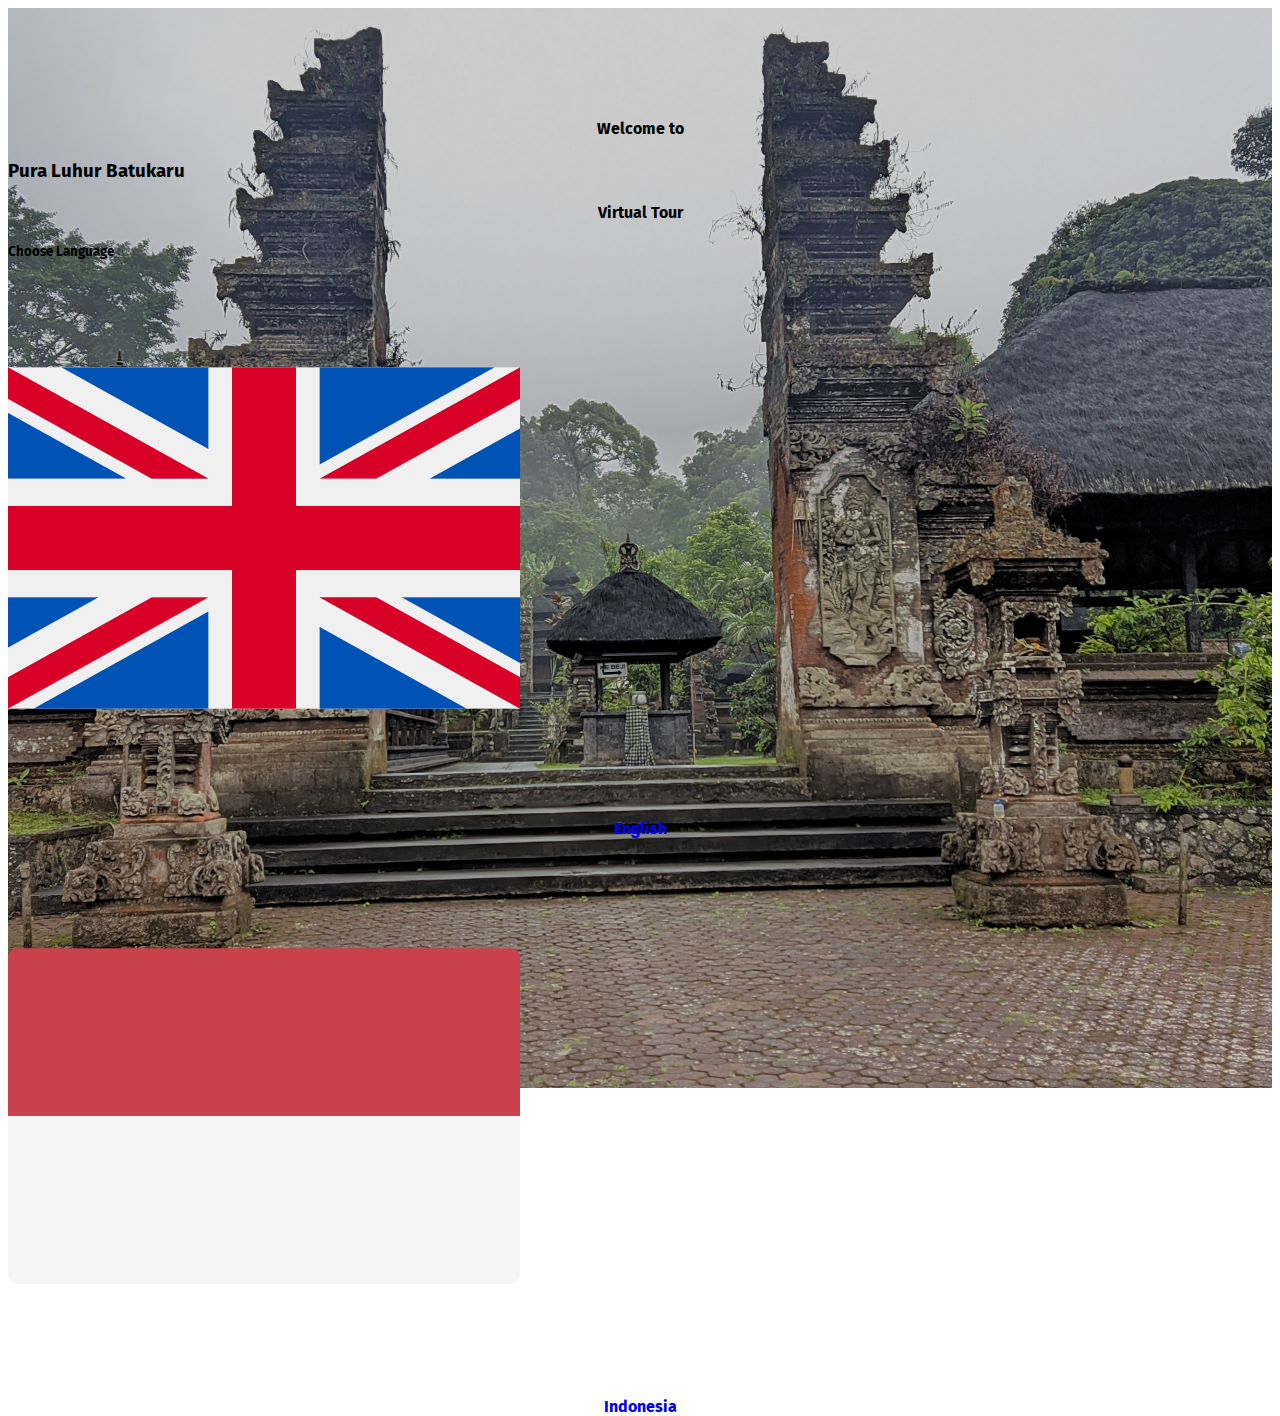
<file: index.html>
<!DOCTYPE html>
<html lang="en">
    <head>
        <meta charset="UTF-8">
        <meta name="viewport" content="width=device-width, initial-scale=1.0">
        <title>Pura Luhur Batukaru</title>
        <link rel="stylesheet" href="/style.css">
    
        <!-- Boostrap  -->
        <link href="https://cdn.jsdelivr.net/npm/bootstrap@5.3.2/dist/css/bootstrap.min.css" rel="stylesheet" integrity="sha384-T3c6CoIi6uLrA9TneNEoa7RxnatzjcDSCmG1MXxSR1GAsXEV/Dwwykc2MPK8M2HN" crossorigin="anonymous">
    
        <!-- Animate.css -->
        <link rel="stylesheet" href="https://cdnjs.cloudflare.com/ajax/libs/animate.css/4.1.1/animate.min.css" />

        <!-- AOS -->
        <link href="https://unpkg.com/aos@2.3.1/dist/aos.css" rel="stylesheet">

    </head>
<body>
    <section class="Halaman-Utama">
        <div class="container">
            <div class="Sambutan row text-center">
                <div class="col pt-1">
                    <h4 class="display-3 text-white fw-bold animate__animated animate__fadeInUp">Welcome to </h4>
                    <h3 class="display-2 text-white fw-bold animate__animated animate__fadeInUp animate__delay-1s">Pura Luhur Batukaru</h3>
                    <h4 class="display-4 text-white fw-bold animate__animated animate__fadeInUp animate__delay-1s">Virtual Tour</h4>
                    <h5 class="display-5 text-white fw-bold pt-5 animate__animated animate__fadeInUp animate__delay-2s">Choose Language</h5>
                </div>
            </div>
            <div class="Bahasa row justify-content-center pt-5">
                <div class="col col-lg-2">
                    <div class="animate__animated animate__fadeInLeft animate__delay-3s">
                        <a class="text-black" href="/EN/Home.html" style="text-decoration: none;">
                            <img src="/img/Ikon/english.png" class="card-img-top" alt="english" />
                            <h4>English</h4>
                        </a>
                    </div>
                </div>
                <div class="col col-lg-2">
                    <div class="animate__animated animate__fadeInRight animate__delay-3s">
                        <a class="text-black" href="/ID/Beranda.html" style="text-decoration: none;">
                            <img src="/img/Ikon/indonesia.png" class="card-img-top" alt="indonesia"  />
                            <h4>Indonesia</h4>
                        </a>
                    </div>
                </div>
            </div>
        </div>
    </section>
    

    <!-- JS Boostrap -->
    <script src="https://cdn.jsdelivr.net/npm/bootstrap@5.3.2/dist/js/bootstrap.bundle.min.js" integrity="sha384-C6RzsynM9kWDrMNeT87bh95OGNyZPhcTNXj1NW7RuBCsyN/o0jlpcV8Qyq46cDfL" crossorigin="anonymous"></script>

    <!-- AOS JS -->
    <script src="https://unpkg.com/aos@2.3.1/dist/aos.js"></script>
    <script>
    AOS.init();
    </script>

</body>
</html>
</file>
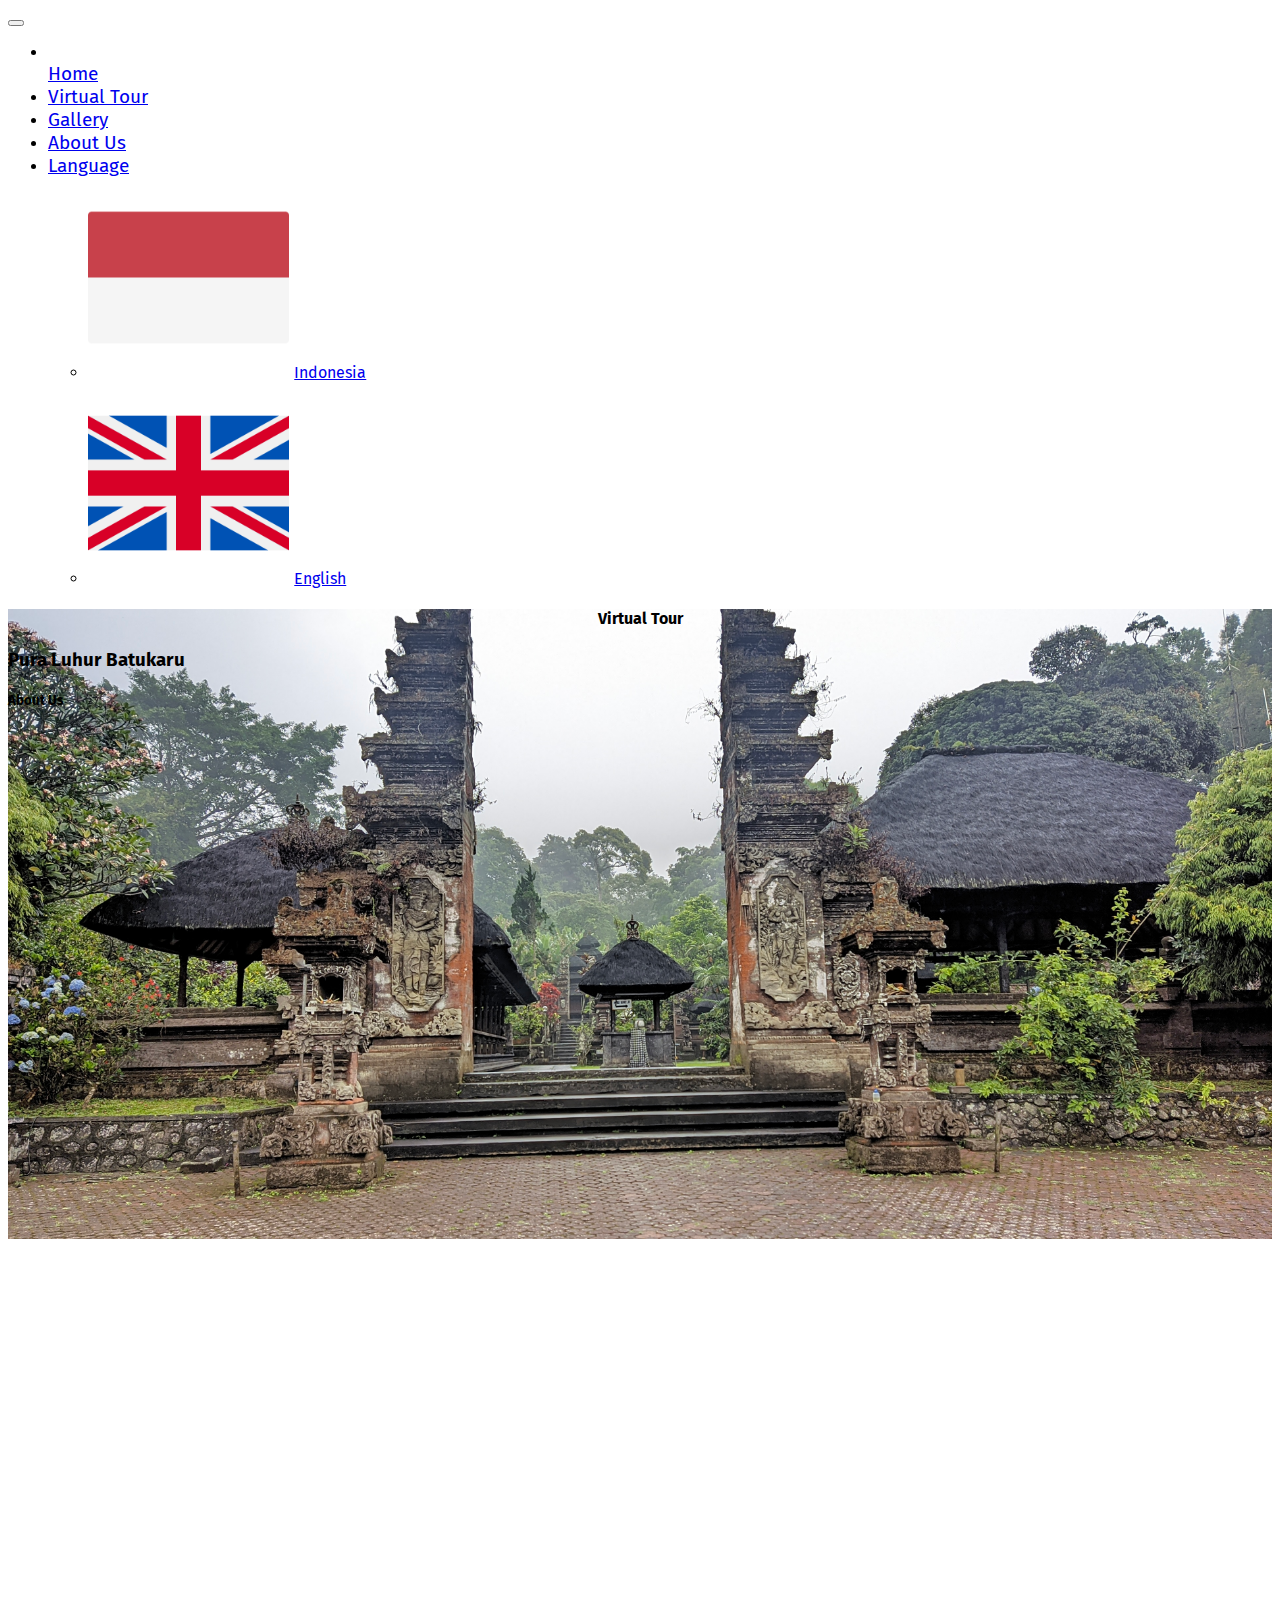
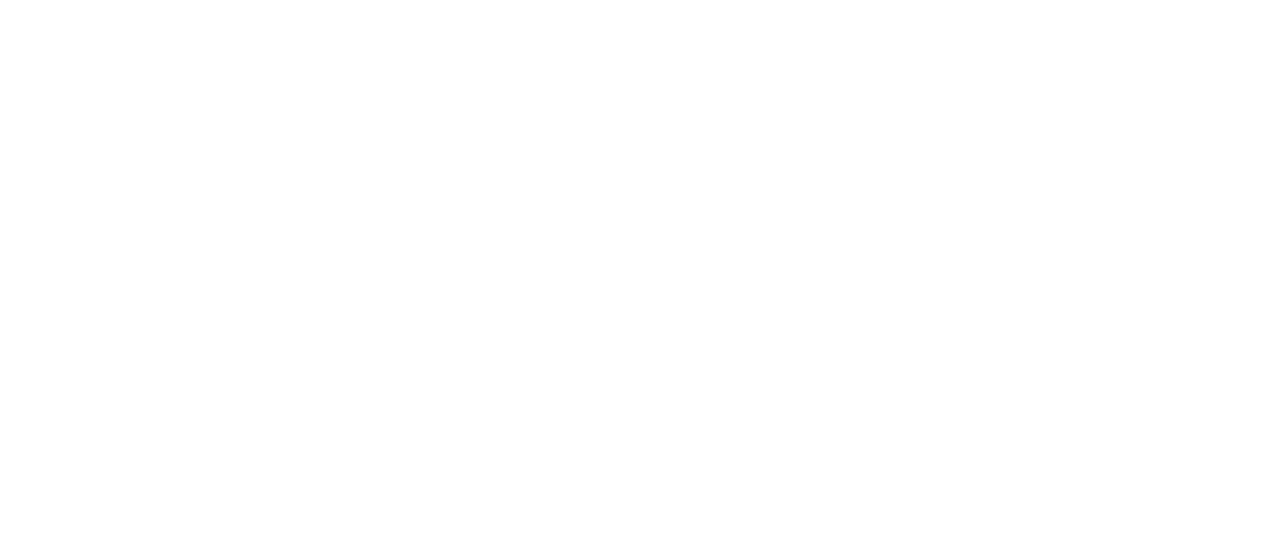
<file: EN/About-Us.html>
<!DOCTYPE html>
<html lang="en">
    <head>
        <meta charset="UTF-8">
        <meta name="viewport" content="width=device-width, initial-scale=1.0">
        <title>Pura Luhur Batukaru</title>
        <link rel="stylesheet" href="/style.css">
    
        <!-- Boostrap  -->
        <link href="https://cdn.jsdelivr.net/npm/bootstrap@5.3.2/dist/css/bootstrap.min.css" rel="stylesheet" integrity="sha384-T3c6CoIi6uLrA9TneNEoa7RxnatzjcDSCmG1MXxSR1GAsXEV/Dwwykc2MPK8M2HN" crossorigin="anonymous">
    
        <!-- Animate.css -->
        <link rel="stylesheet" href="https://cdnjs.cloudflare.com/ajax/libs/animate.css/4.1.1/animate.min.css" />

        <!-- AOS -->
        <link href="https://unpkg.com/aos@2.3.1/dist/aos.css" rel="stylesheet">
    </head>
<body>
  <!-- Navbar -->
  <nav class="navbar fixed-top navbar-expand-lg bg-body-tertiary">
    <div class="container-fluid">
      <button class="navbar-toggler" type="button" data-bs-toggle="collapse" data-bs-target="#navbarNav" aria-controls="navbarNav" aria-expanded="false" aria-label="Toggle navigation">
        <span class="navbar-toggler-icon"></span>
      </button>
      <div class="collapse navbar-collapse" id="navbarNav">
        <ul class="navbar-nav ms-auto me-auto">
          <li class="nav-item">
          </li>
          <a class="nav-link mx-3" aria-current="page" href="/EN/Home.html">Home</a>
          <li class="nav-item">
            <a class="nav-link mx-3" href="/EN//Virtual-Tour.html">Virtual Tour</a>
          </li>
          <li class="nav-item">
            <a class="nav-link mx-3" href="/EN/Gallery.html">Gallery</a>
          </li>
          <li class="nav-item">
            <a class="nav-link mx-3" href="/EN/About-Us.html">About Us</a>
          </li>
          <li class="nav-item dropdown">
            <a class="nav-link dropdown-toggle" href="#" role="button" data-bs-toggle="dropdown" aria-expanded="false">
              Language
            </a>
            <ul class="dropdown-menu">
              <li><a class="dropdown-item" href="/ID/Tentang-Kami.html"><img src="/img/Ikon/indonesia.png" style="max-width: 17%; height: auto; margin-right: 5px;">Indonesia</a></li>
              <li><a class="dropdown-item" href="/EN/About-Us.html"><img src="/img/Ikon/english.png" style="max-width: 17%; height: auto; margin-right: 5px;">English</a></li>
            </ul>
          </li>
        </ul>
      </div>
    </div>
  </nav>
<!-- Akhir Navbar -->

  <!-- Bio Pura -->
  <section>
    <div class="hero d-flex align-items-center">
      <div class="container-fluid">
        <div class="row">
          <div class="col text-center">
            <h4 class="display-5 text-white fw-bold animate__animated animate__fadeInUp">Virtual Tour</h4>
            <h3 class="display-3 text-white fw-bold animate__animated animate__fadeInUp animate__delay-1s">Pura Luhur Batukaru </h3>
            <h5 class="display-6 text-white fw-bold animate__animated animate__fadeInUp animate__delay-2s">About Us</h5>
          </div>
        </div>
      </div>
    </div>
  </section>
  <!-- Akhir Bio Pura -->

<!-- Kontak -->
<section>
  <div class="kontak d-flex align-items-center mt-5">
    <div class="container text-center">
      <div class="row">
        <div class="col" data-aos="fade-up">
          <img src="/img/Profil/Adi Pradnyana.jpg">
          <h5 class="mt-3">IDA BAGUS ADI PRADNYANA</h5>
          <h6>MAHASISWA</h6>
        </div>
        <div class="row mt-5 mb-5">
          <div class="col" data-aos="fade-right">
            <img src="/img/Person.jpg">
            <h5 class="mt-3">NI LUH RATNIASIH, S.Kom., M.T</h5>
            <h6>DOSEN PEMBIMBING 1</h6>
          </div>
          <div class="col" data-aos="fade-left">
            <img src="/img/Person.jpg">
            <h5 class="mt-3">NI WAYAN SETIASIH, S.Sn., M.Sn</h5>
            <h6>DOSEN PEMBIMBING 2</h6>
          </div>
        </div>
      </div>
    </div>
  </div>
</section>
<!-- Akhir Kontak -->
    

    <!-- JS Boostrap -->
    <script src="https://cdn.jsdelivr.net/npm/bootstrap@5.3.2/dist/js/bootstrap.bundle.min.js" integrity="sha384-C6RzsynM9kWDrMNeT87bh95OGNyZPhcTNXj1NW7RuBCsyN/o0jlpcV8Qyq46cDfL" crossorigin="anonymous"></script>

    <!-- AOS JS -->
    <script src="https://unpkg.com/aos@2.3.1/dist/aos.js"></script>
    <script>
    AOS.init();
    </script>
</body>
</html>
</file>
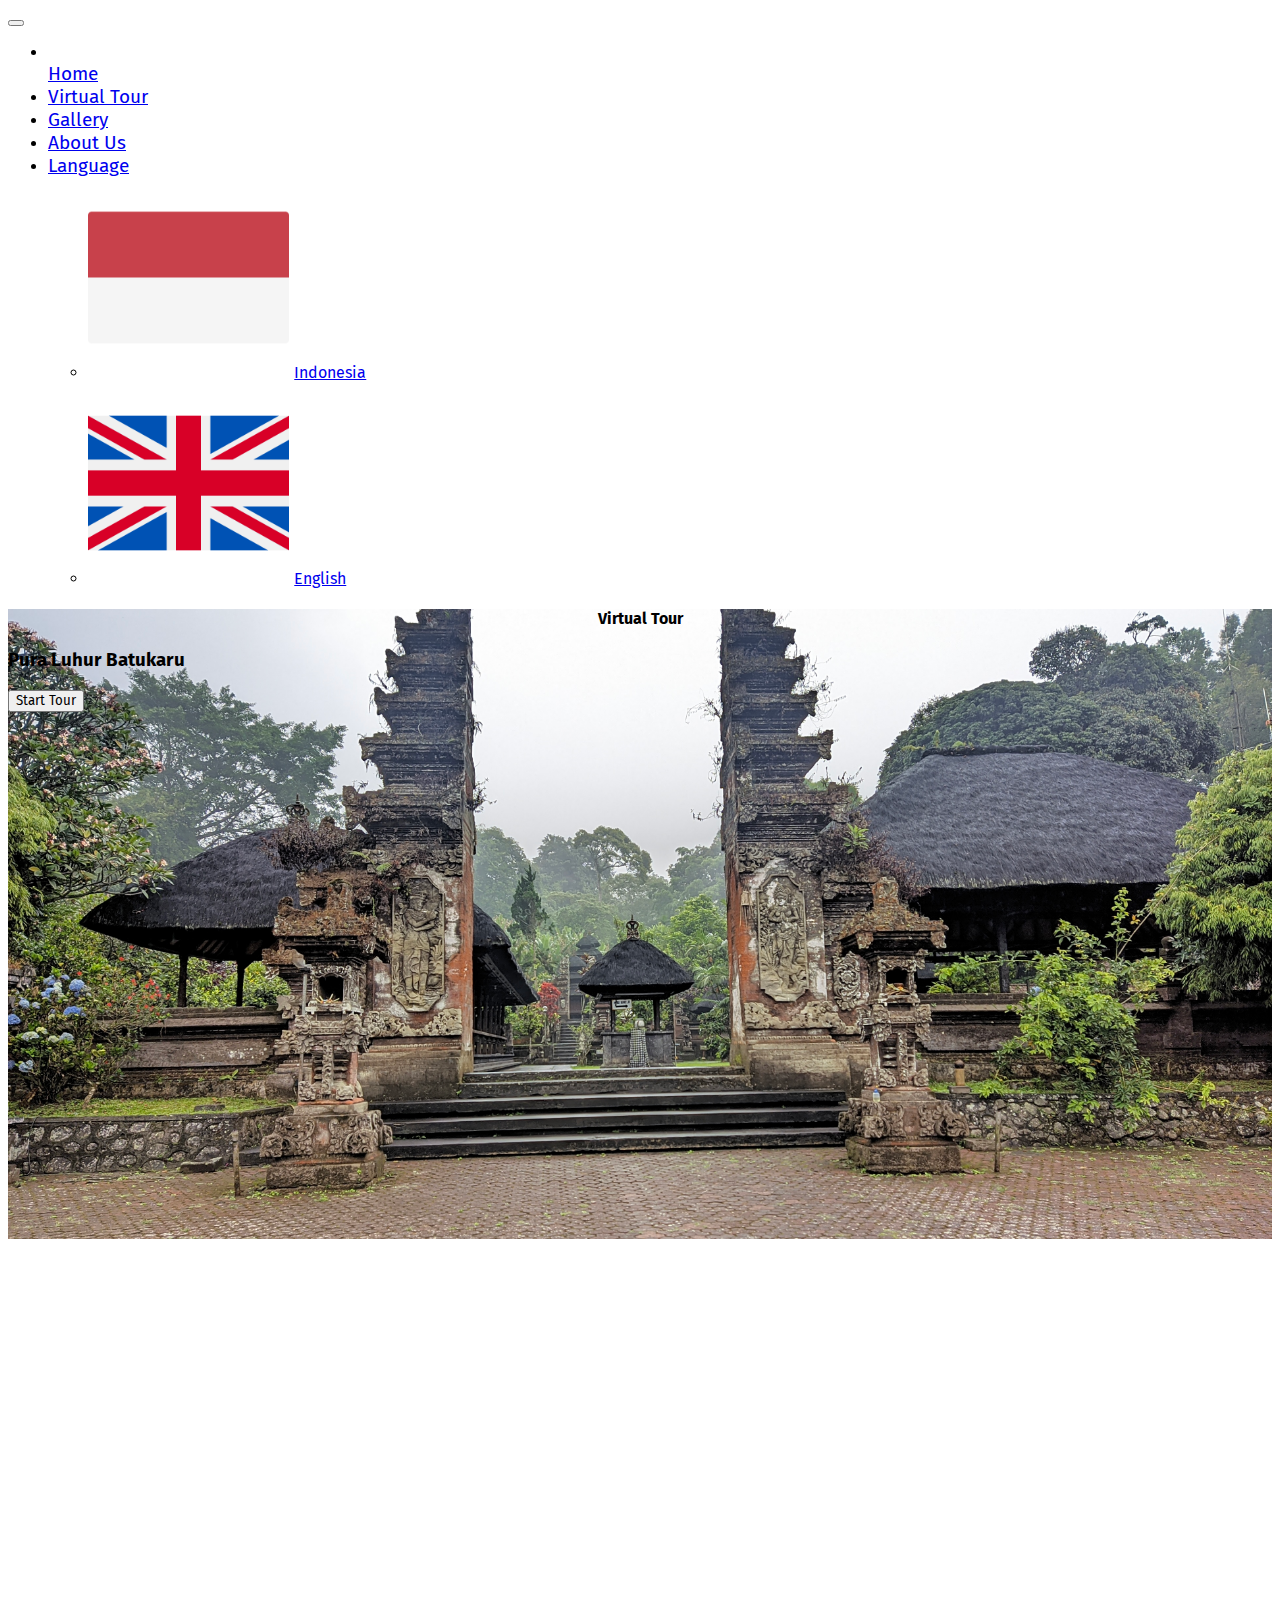
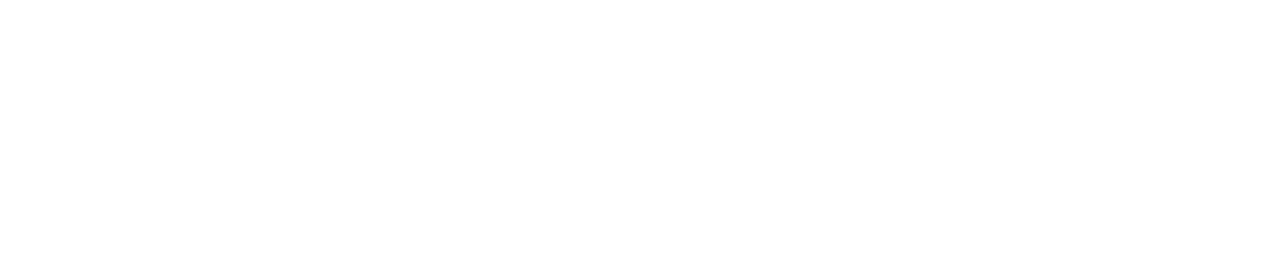
<file: EN/Virtual-Tour.html>
<!DOCTYPE html>
<html lang="en">
    <head>
        <meta charset="UTF-8">
        <meta name="viewport" content="width=device-width, initial-scale=1.0">
        <title>Pura Luhur Batukaru</title>
        <link rel="stylesheet" href="/style.css">
    
        <!-- Boostrap  -->
        <link href="https://cdn.jsdelivr.net/npm/bootstrap@5.3.2/dist/css/bootstrap.min.css" rel="stylesheet" integrity="sha384-T3c6CoIi6uLrA9TneNEoa7RxnatzjcDSCmG1MXxSR1GAsXEV/Dwwykc2MPK8M2HN" crossorigin="anonymous">
    
        <!-- Animate.css -->
        <link rel="stylesheet" href="https://cdnjs.cloudflare.com/ajax/libs/animate.css/4.1.1/animate.min.css" />

        <!-- AOS -->
        <link href="https://unpkg.com/aos@2.3.1/dist/aos.css" rel="stylesheet">

    </head>
<body>
  <!-- Navbar -->
  <nav class="navbar fixed-top navbar-expand-lg bg-body-tertiary">
    <div class="container-fluid">
      <button class="navbar-toggler" type="button" data-bs-toggle="collapse" data-bs-target="#navbarNav" aria-controls="navbarNav" aria-expanded="false" aria-label="Toggle navigation">
        <span class="navbar-toggler-icon"></span>
      </button>
      <div class="collapse navbar-collapse" id="navbarNav">
        <ul class="navbar-nav ms-auto me-auto">
          <li class="nav-item">
          </li>
          <a class="nav-link mx-3" aria-current="page" href="/EN/Home.html">Home</a>
          <li class="nav-item">
            <a class="nav-link mx-3" href="/EN//Virtual-Tour.html">Virtual Tour</a>
          </li>
          <li class="nav-item">
            <a class="nav-link mx-3" href="/EN/Gallery.html">Gallery</a>
          </li>
          <li class="nav-item">
            <a class="nav-link mx-3" href="/EN/About-Us.html">About Us</a>
          </li>
          <li class="nav-item dropdown">
            <a class="nav-link dropdown-toggle" href="#" role="button" data-bs-toggle="dropdown" aria-expanded="false">
              Language
            </a>
            <ul class="dropdown-menu">
              <li><a class="dropdown-item" href="/ID/Tur-Virtual.html"><img src="/img/Ikon/indonesia.png" style="max-width: 17%; height: auto; margin-right: 5px;">Indonesia</a></li>
              <li><a class="dropdown-item" href="/EN/Virtual-Tour.html"><img src="/img/Ikon/english.png" style="max-width: 17%; height: auto; margin-right: 5px;">English</a></li>
            </ul>
          </li>
        </ul>
      </div>
    </div>
  </nav>
<!-- Akhir Navbar -->

<!-- Bio Pura -->
<section>
    <div class="hero d-flex align-items-center">
        <div class="container-fluid">
            <div class="row">
            <div class="col text-center">
                <h4 class="display-5 text-white fw-bold animate__animated animate__fadeInUp">Virtual Tour</h4>
                <h3 class="display-3 text-white fw-bold animate__animated animate__fadeInUp animate__delay-1s">Pura Luhur Batukaru</h3>
                <button type="button" class="btn btn-light mt-5 tex-dark animate__animated animate__fadeInUp animate__delay-2s">Start Tour</button>
            </div>
        </div>
    </div>
</section>
<!-- Akhir Bio Pura -->

<!-- Penjelasan Virtual Tour -->
<section>
    <div class="container pt-5">
        <h1 class="display-6 text-black text-center pb-3" data-aos="fade-up">Virtual Tour</h1>
        <div class="foto-penjelasan text-center" data-aos="fade-up">
            <img class="img-thumbnail" src="/img/Ikon/Penjelasan_VT.png" style="width: 700px;">
        </div>
        <div class="penjelasan-vt pt-5 pb-5 text-center" data-aos="fade-up">
            Virtual tour is a simulation of a location consisting of a series of images that will be combined into one so as to produce a 360-degree panoramic image. <br> Virtual tour itself is used to give the user experience as if they have been in a place only through the monitor screen.
        </div>
    </div>
</section>
<!-- Akhir Penjelasan Virtual tour -->

<!-- JS Boostrap -->
<script src="https://cdn.jsdelivr.net/npm/bootstrap@5.3.2/dist/js/bootstrap.bundle.min.js" integrity="sha384-C6RzsynM9kWDrMNeT87bh95OGNyZPhcTNXj1NW7RuBCsyN/o0jlpcV8Qyq46cDfL" crossorigin="anonymous"></script>

<!-- AOS JS -->
<script src="https://unpkg.com/aos@2.3.1/dist/aos.js"></script>
<script>
AOS.init();
</script>

</body>
</html>
</file>
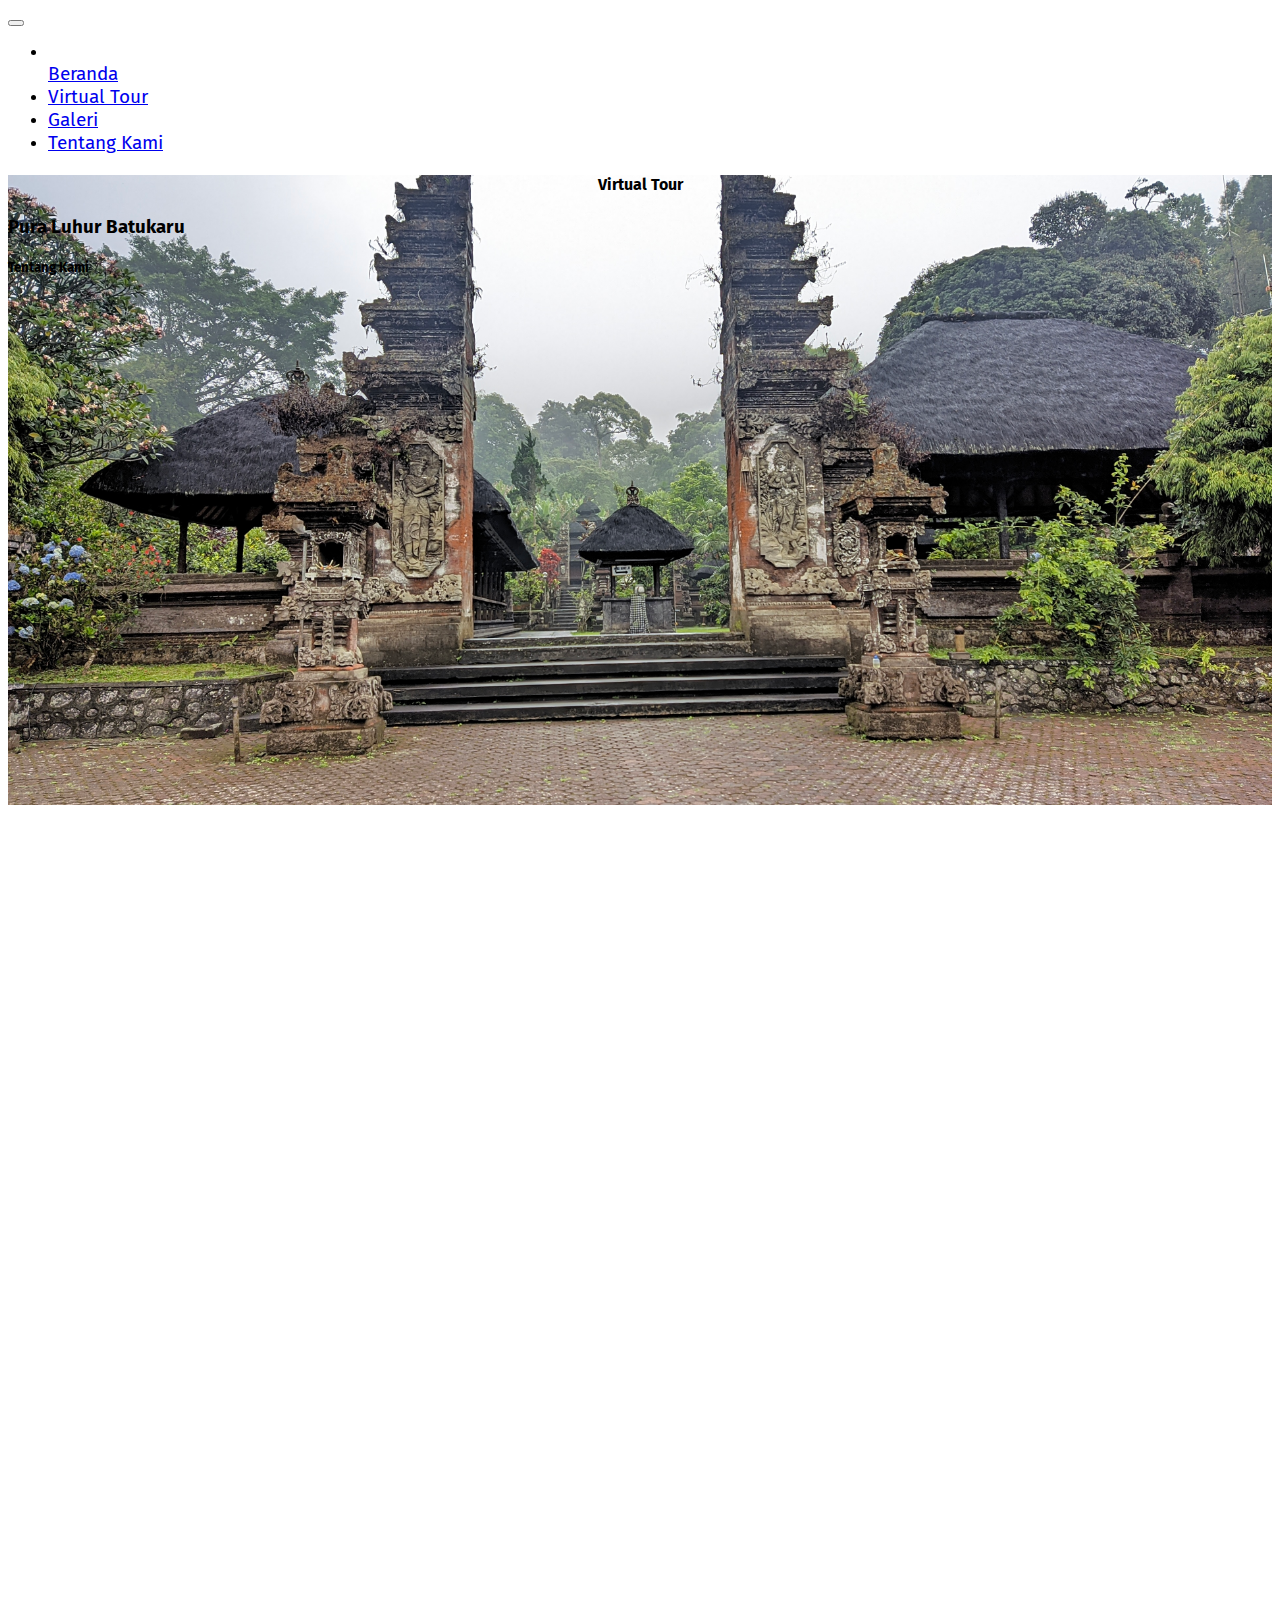
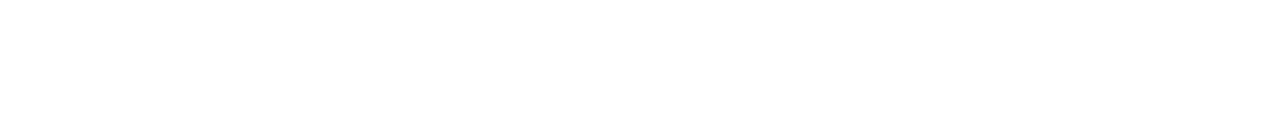
<file: ID/Kontak_Kami.html>
<!DOCTYPE html>
<html lang="en">
    <head>
        <meta charset="UTF-8">
        <meta name="viewport" content="width=device-width, initial-scale=1.0">
        <title>Pura Luhur Batukaru</title>
        <link rel="stylesheet" href="/style.css">
    
        <!-- Boostrap  -->
        <link href="https://cdn.jsdelivr.net/npm/bootstrap@5.3.2/dist/css/bootstrap.min.css" rel="stylesheet" integrity="sha384-T3c6CoIi6uLrA9TneNEoa7RxnatzjcDSCmG1MXxSR1GAsXEV/Dwwykc2MPK8M2HN" crossorigin="anonymous">
    
        <!-- Animate.css -->
        <link rel="stylesheet" href="https://cdnjs.cloudflare.com/ajax/libs/animate.css/4.1.1/animate.min.css" />

        <!-- AOS -->
        <link href="https://unpkg.com/aos@2.3.1/dist/aos.css" rel="stylesheet">
    </head>
<body>
<!-- Navbar -->
  <nav class="navbar fixed-top navbar-expand-lg bg-body-tertiary">
    <div class="container-fluid">
      <button class="navbar-toggler" type="button" data-bs-toggle="collapse" data-bs-target="#navbarNav" aria-controls="navbarNav" aria-expanded="false" aria-label="Toggle navigation">
        <span class="navbar-toggler-icon"></span>
      </button>
      <div class="collapse navbar-collapse" id="navbarNav">
        <ul class="navbar-nav ms-auto me-auto">
          <li class="nav-item">
          </li>
          <a class="nav-link mx-3" aria-current="page" href="/ID/Beranda.html">Beranda</a>
          <li class="nav-item">
            <a class="nav-link mx-3" href="/ID/Tur-Virtual.html">Virtual Tour</a>
          </li>
          <li class="nav-item">
            <a class="nav-link mx-3" href="/ID/Galeri.html">Galeri</a>
          </li>
          <li class="nav-item">
            <a class="nav-link mx-3" href="/ID/Kontak_Kami.html">Tentang Kami</a>
          </li>
        </ul>
      </div>
    </div>
  </nav>
<!-- Akhir Navbar -->

  <!-- Bio Pura -->
  <section>
    <div class="hero d-flex align-items-center">
      <div class="container-fluid">
        <div class="row">
          <div class="col text-center">
            <h4 class="display-5 text-white fw-bold animate__animated animate__fadeInUp">Virtual Tour</h4>
            <h3 class="display-3 text-white fw-bold animate__animated animate__fadeInUp animate__delay-1s">Pura Luhur Batukaru </h3>
            <h5 class="display-6 text-white fw-bold animate__animated animate__fadeInUp animate__delay-2s">Tentang Kami</h5>
          </div>
        </div>
      </div>
    </div>
  </section>
  <!-- Akhir Bio Pura -->

<!-- Kontak -->
<section>
  <div class="kontak d-flex align-items-center mt-5">
    <div class="container text-center">
      <div class="row">
        <div class="col" data-aos="fade-up">
          <img src="/img/Profil/Adi Pradnyana.jpg">
          <h5 class="mt-3">IDA BAGUS ADI PRADNYANA</h5>
          <h6>MAHASISWA</h6>
        </div>
        <div class="row mt-5 mb-5">
          <div class="col" data-aos="fade-right">
            <img src="/img/Person.jpg">
            <h5 class="mt-3">NI LUH RATNIASIH, S.Kom., M.T</h5>
            <h6>DOSEN PEMBIMBING 1</h6>
          </div>
          <div class="col" data-aos="fade-left">
            <img src="/img/Person.jpg">
            <h5 class="mt-3">NI WAYAN SETIASIH, S.Sn., M.Sn</h5>
            <h6>DOSEN PEMBIMBING 2</h6>
          </div>
        </div>
      </div>
    </div>
  </div>
</section>
<!-- Akhir Kontak -->
    

    <!-- JS Boostrap -->
    <script src="https://cdn.jsdelivr.net/npm/bootstrap@5.3.2/dist/js/bootstrap.bundle.min.js" integrity="sha384-C6RzsynM9kWDrMNeT87bh95OGNyZPhcTNXj1NW7RuBCsyN/o0jlpcV8Qyq46cDfL" crossorigin="anonymous"></script>

    <!-- AOS JS -->
    <script src="https://unpkg.com/aos@2.3.1/dist/aos.js"></script>
    <script>
    AOS.init();
    </script>
</body>
</html>
</file>
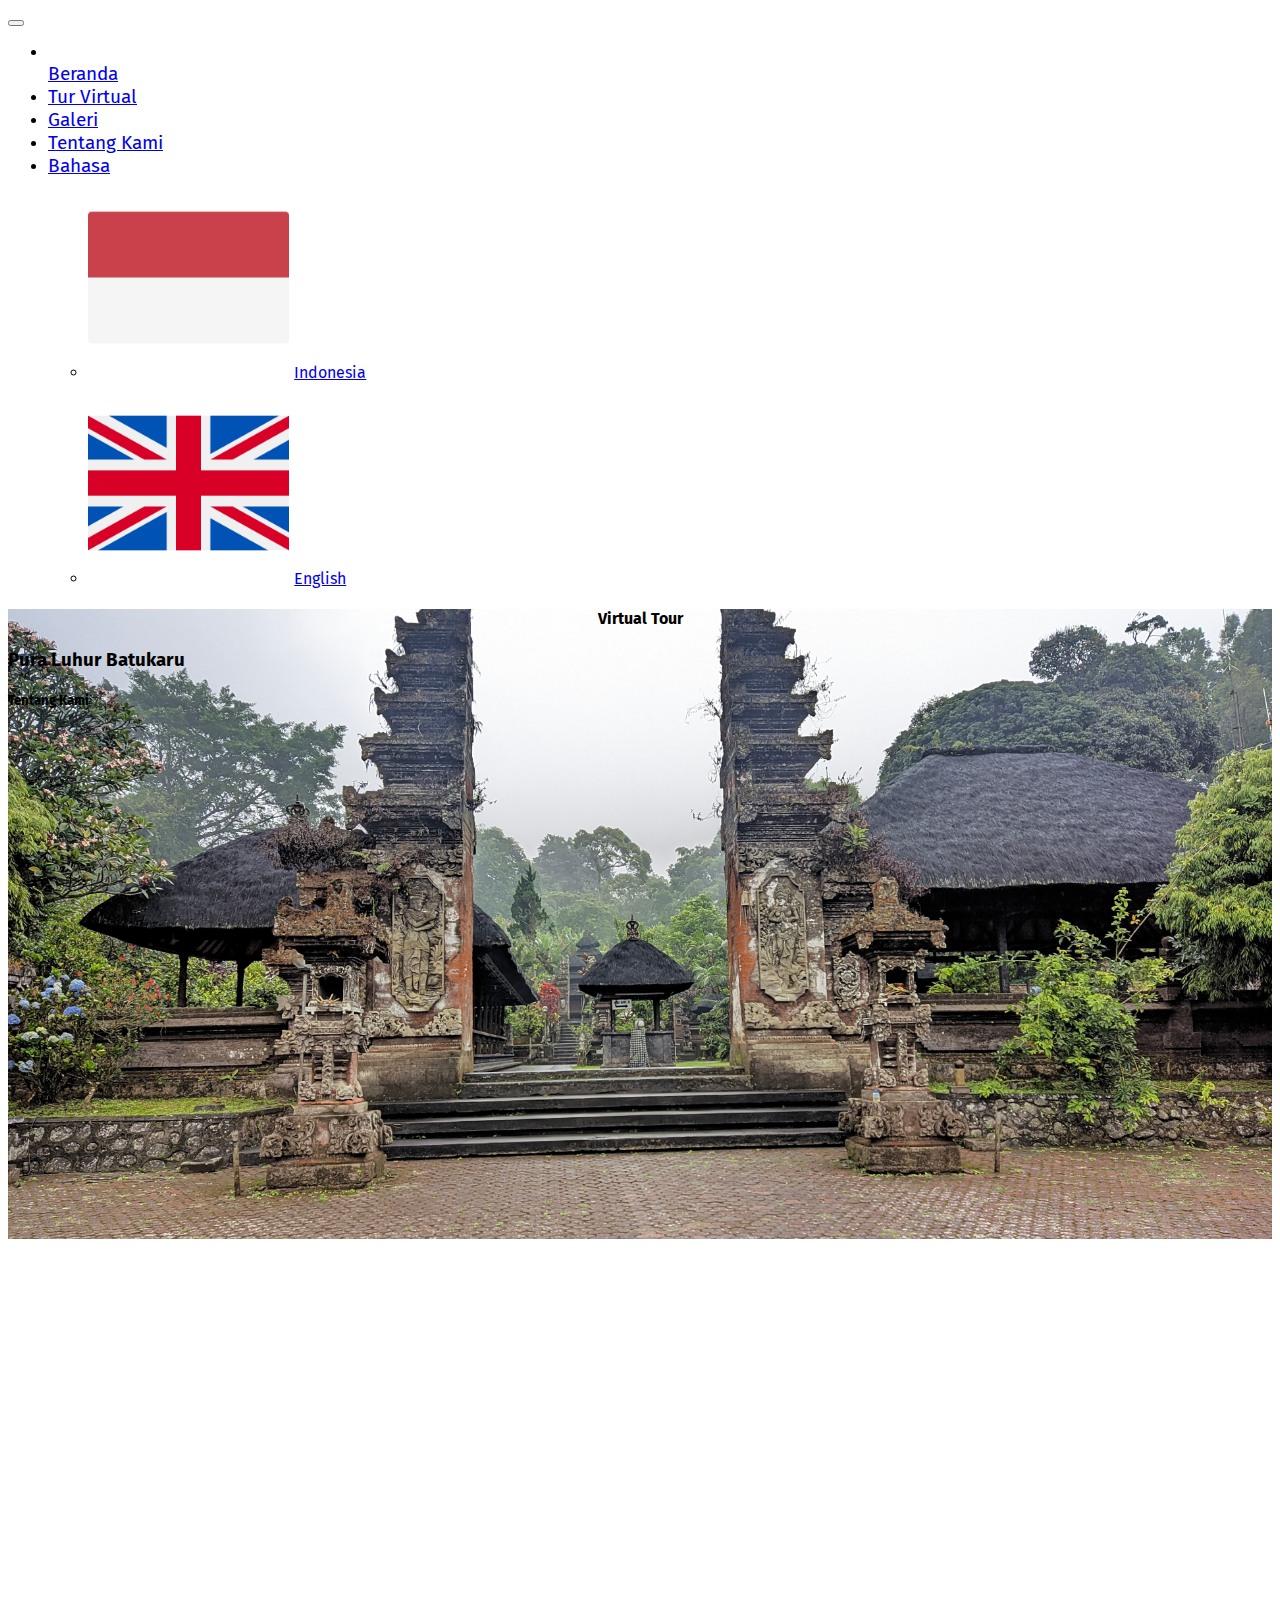
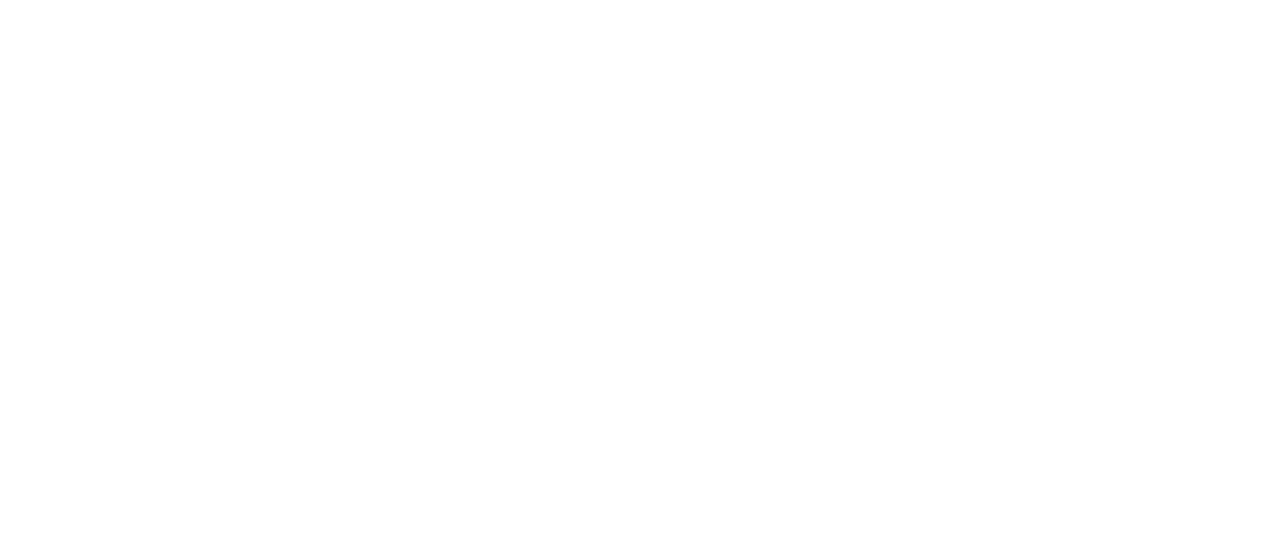
<file: ID/Tentang-Kami.html>
<!DOCTYPE html>
<html lang="en">
    <head>
        <meta charset="UTF-8">
        <meta name="viewport" content="width=device-width, initial-scale=1.0">
        <title>Pura Luhur Batukaru</title>
        <link rel="stylesheet" href="/style.css">
    
        <!-- Boostrap  -->
        <link href="https://cdn.jsdelivr.net/npm/bootstrap@5.3.2/dist/css/bootstrap.min.css" rel="stylesheet" integrity="sha384-T3c6CoIi6uLrA9TneNEoa7RxnatzjcDSCmG1MXxSR1GAsXEV/Dwwykc2MPK8M2HN" crossorigin="anonymous">
    
        <!-- Animate.css -->
        <link rel="stylesheet" href="https://cdnjs.cloudflare.com/ajax/libs/animate.css/4.1.1/animate.min.css" />

        <!-- AOS -->
        <link href="https://unpkg.com/aos@2.3.1/dist/aos.css" rel="stylesheet">
    </head>
<body>
  <!-- Navbar -->
  <nav class="navbar fixed-top navbar-expand-lg bg-body-tertiary">
    <div class="container-fluid">
      <button class="navbar-toggler" type="button" data-bs-toggle="collapse" data-bs-target="#navbarNav" aria-controls="navbarNav" aria-expanded="false" aria-label="Toggle navigation">
        <span class="navbar-toggler-icon"></span>
      </button>
      <div class="collapse navbar-collapse" id="navbarNav">
        <ul class="navbar-nav ms-auto me-auto">
          <li class="nav-item">
          </li>
          <a class="nav-link mx-3" aria-current="page" href="/ID/Beranda.html">Beranda</a>
          <li class="nav-item">
            <a class="nav-link mx-3" href="/ID/Tur-Virtual.html">Tur Virtual</a>
          </li>
          <li class="nav-item">
            <a class="nav-link mx-3" href="/ID/Galeri.html">Galeri</a>
          </li>
          <li class="nav-item">
            <a class="nav-link mx-3" href="/ID/Tentang-Kami.html">Tentang Kami</a>
          </li>
          <li class="nav-item dropdown">
            <a class="nav-link dropdown-toggle" href="#" role="button" data-bs-toggle="dropdown" aria-expanded="false">
              Bahasa
            </a>
            <ul class="dropdown-menu">
              <li><a class="dropdown-item" href="/ID/Tentang-Kami.html"><img src="/img/Ikon/indonesia.png" style="max-width: 17%; height: auto; margin-right: 5px;">Indonesia</a></li>
              <li><a class="dropdown-item" href="/EN/About-Us.html"><img src="/img/Ikon/english.png" style="max-width: 17%; height: auto; margin-right: 5px;">English</a></li>
            </ul>
          </li>
        </ul>
      </div>
    </div>
  </nav>
<!-- Akhir Navbar -->

  <!-- Bio Pura -->
  <section>
    <div class="hero d-flex align-items-center">
      <div class="container-fluid">
        <div class="row">
          <div class="col text-center">
            <h4 class="display-5 text-white fw-bold animate__animated animate__fadeInUp">Virtual Tour</h4>
            <h3 class="display-3 text-white fw-bold animate__animated animate__fadeInUp animate__delay-1s">Pura Luhur Batukaru </h3>
            <h5 class="display-6 text-white fw-bold animate__animated animate__fadeInUp animate__delay-2s">Tentang Kami</h5>
          </div>
        </div>
      </div>
    </div>
  </section>
  <!-- Akhir Bio Pura -->

<!-- Kontak -->
<section>
  <div class="kontak d-flex align-items-center mt-5">
    <div class="container text-center">
      <div class="row">
        <div class="col" data-aos="fade-up">
          <img src="/img/Profil/Adi Pradnyana.jpg">
          <h5 class="mt-3">IDA BAGUS ADI PRADNYANA</h5>
          <h6>MAHASISWA</h6>
        </div>
        <div class="row mt-5 mb-5">
          <div class="col" data-aos="fade-right">
            <img src="/img/Person.jpg">
            <h5 class="mt-3">NI LUH RATNIASIH, S.Kom., M.T</h5>
            <h6>DOSEN PEMBIMBING 1</h6>
          </div>
          <div class="col" data-aos="fade-left">
            <img src="/img/Person.jpg">
            <h5 class="mt-3">NI WAYAN SETIASIH, S.Sn., M.Sn</h5>
            <h6>DOSEN PEMBIMBING 2</h6>
          </div>
        </div>
      </div>
    </div>
  </div>
</section>
<!-- Akhir Kontak -->
    

    <!-- JS Boostrap -->
    <script src="https://cdn.jsdelivr.net/npm/bootstrap@5.3.2/dist/js/bootstrap.bundle.min.js" integrity="sha384-C6RzsynM9kWDrMNeT87bh95OGNyZPhcTNXj1NW7RuBCsyN/o0jlpcV8Qyq46cDfL" crossorigin="anonymous"></script>

    <!-- AOS JS -->
    <script src="https://unpkg.com/aos@2.3.1/dist/aos.js"></script>
    <script>
    AOS.init();
    </script>
</body>
</html>
</file>
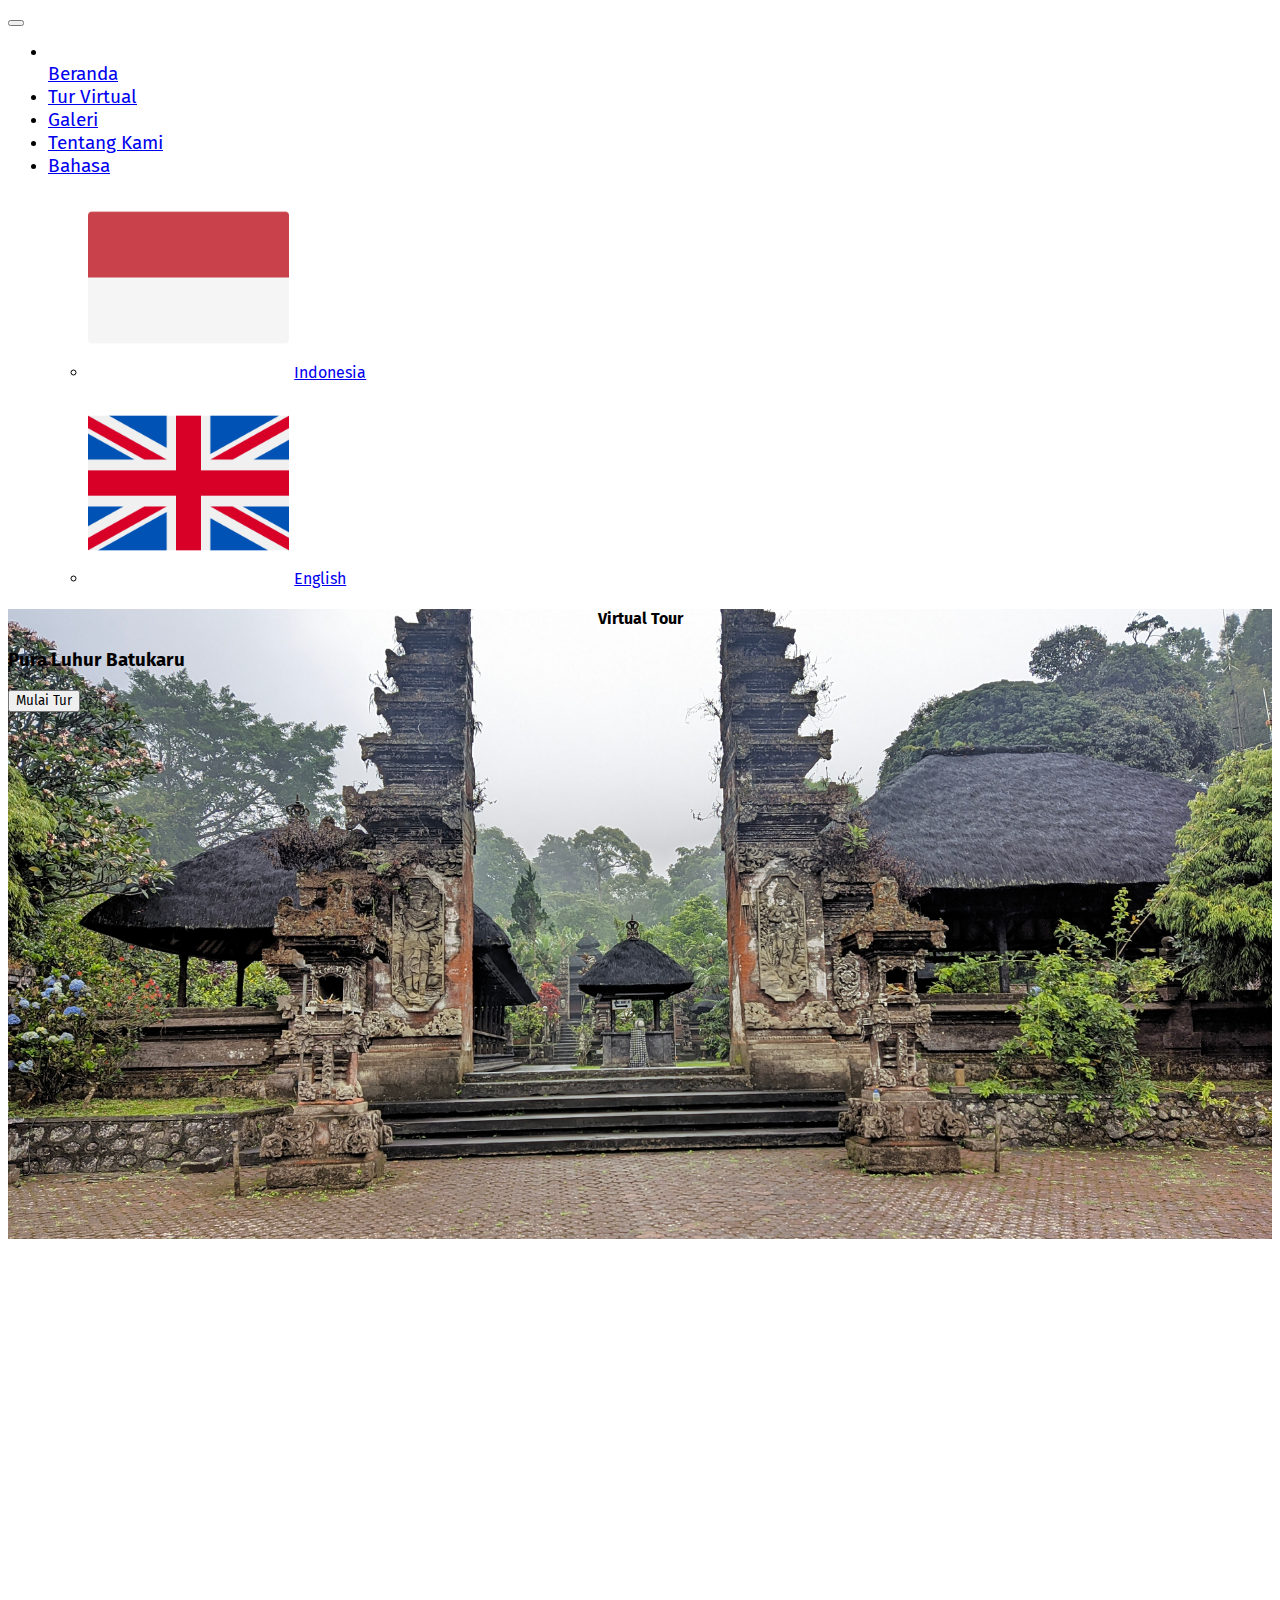
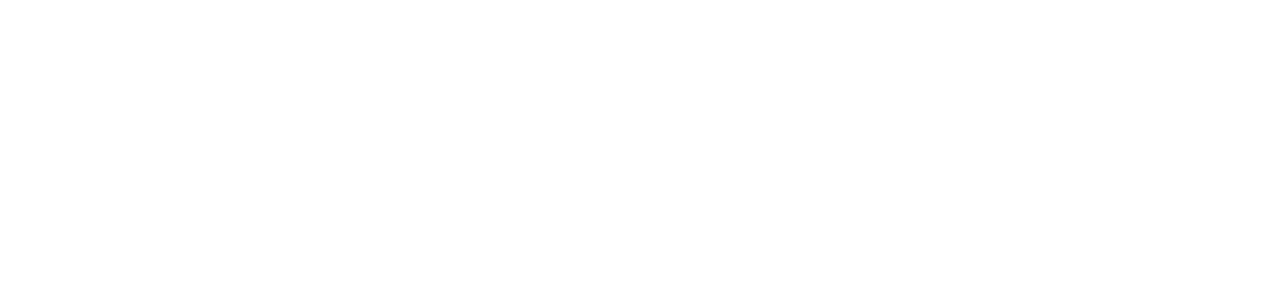
<file: ID/Tur-Virtual.html>
<!DOCTYPE html>
<html lang="en">
    <head>
        <meta charset="UTF-8">
        <meta name="viewport" content="width=device-width, initial-scale=1.0">
        <title>Pura Luhur Batukaru</title>
        <link rel="stylesheet" href="/style.css">
    
        <!-- Boostrap  -->
        <link href="https://cdn.jsdelivr.net/npm/bootstrap@5.3.2/dist/css/bootstrap.min.css" rel="stylesheet" integrity="sha384-T3c6CoIi6uLrA9TneNEoa7RxnatzjcDSCmG1MXxSR1GAsXEV/Dwwykc2MPK8M2HN" crossorigin="anonymous">
    
        <!-- Animate.css -->
        <link rel="stylesheet" href="https://cdnjs.cloudflare.com/ajax/libs/animate.css/4.1.1/animate.min.css" />

        <!-- AOS -->
        <link href="https://unpkg.com/aos@2.3.1/dist/aos.css" rel="stylesheet">

    </head>
<body>
<!-- Navbar -->
<nav class="navbar fixed-top navbar-expand-lg bg-body-tertiary">
    <div class="container-fluid">
        <button class="navbar-toggler" type="button" data-bs-toggle="collapse" data-bs-target="#navbarNav" aria-controls="navbarNav" aria-expanded="false" aria-label="Toggle navigation">
        <span class="navbar-toggler-icon"></span>
        </button>
    <div class="collapse navbar-collapse" id="navbarNav">
        <ul class="navbar-nav ms-auto me-auto">
            <li class="nav-item">
            </li>
            <a class="nav-link mx-3" aria-current="page" href="/ID/Beranda.html">Beranda</a>
            <li class="nav-item">
            <a class="nav-link mx-3" href="/ID/Tur-Virtual.html">Tur Virtual</a>
            </li>
            <li class="nav-item">
            <a class="nav-link mx-3" href="/ID/Galeri.html">Galeri</a>
            </li>
            <li class="nav-item">
            <a class="nav-link mx-3" href="/ID/Tentang-Kami.html">Tentang Kami</a>
            </li>
            <li class="nav-item dropdown">
            <a class="nav-link dropdown-toggle" href="#" role="button" data-bs-toggle="dropdown" aria-expanded="false">
                Bahasa
            </a>
            <ul class="dropdown-menu">
                <li><a class="dropdown-item" href="/ID/Tur-Virtual.html"><img src="/img/Ikon/indonesia.png" style="max-width: 17%; height: auto; margin-right: 5px;">Indonesia</a></li>
                <li><a class="dropdown-item" href="/EN/Virtual-Tour.html"><img src="/img/Ikon/english.png" style="max-width: 17%; height: auto; margin-right: 5px;">English</a></li>
            </ul>
            </li>
        </ul>
    </div>
</div>
</nav>
<!-- Akhir Navbar -->

<!-- Bio Pura -->
<section>
    <div class="hero d-flex align-items-center">
        <div class="container-fluid">
            <div class="row">
            <div class="col text-center">
                <h4 class="display-5 text-white fw-bold animate__animated animate__fadeInUp">Virtual Tour</h4>
                <h3 class="display-3 text-white fw-bold animate__animated animate__fadeInUp animate__delay-1s">Pura Luhur Batukaru</h3>
                <button type="button" class="btn btn-light mt-5 tex-dark animate__animated animate__fadeInUp animate__delay-2s">Mulai Tur</button>
            </div>
        </div>
    </div>
</section>
<!-- Akhir Bio Pura -->

<!-- Penjelasan Virtual Tour -->
<section>
    <div class="container pt-5">
        <h1 class="display-6 text-black text-center pb-3" data-aos="fade-up">Tur Virtual</h1>
        <div class="foto-penjelasan text-center" data-aos="fade-up">
            <img class="img-thumbnail" src="/img/Ikon/Penjelasan_VT.png" style="width: 700px;">
        </div>
        <div class="penjelasan-vt pt-5 pb-5 text-center" data-aos="fade-up">
            Virtual tour merupakan sebuah simulasi sebuah lokasi yang terdiri dari sebuah rentetan gambar yang akan digabungkan menjadi satu sehingga menghasilkan gambar panorama 360 derajat. Virtual tour sendiri digunakan untuk memberi pengalaman pengguna seolah – olah pernah berada di suatu tempat hanya melalui layar monitor.
            Virtual Tour ini memperlihatkan lingkungan pura ini agar dapat dijadikan panduan serta memperkenalkan Pura Luhur Batukaru kepada masyarakat.
        </div>
    </div>
</section>
<!-- Akhir Penjelasan Virtual tour -->

<!-- JS Boostrap -->
<script src="https://cdn.jsdelivr.net/npm/bootstrap@5.3.2/dist/js/bootstrap.bundle.min.js" integrity="sha384-C6RzsynM9kWDrMNeT87bh95OGNyZPhcTNXj1NW7RuBCsyN/o0jlpcV8Qyq46cDfL" crossorigin="anonymous"></script>

<!-- AOS JS -->
<script src="https://unpkg.com/aos@2.3.1/dist/aos.js"></script>
<script>
AOS.init();
</script>

</body>
</html>
</file>
<file: style.css>
@import url('https://fonts.googleapis.com/css2?family=Fira+Sans:wght@300&display=swap');

* {
    font-family: 'Fira Sans', sans-serif;
}

.Halaman-Utama {
    background: rgba(0, 0, 0, .20) url(/img/Pura\ Luhur\ Batukaru.jpg);
    background-size: cover;
    background-position: center;
    background-repeat: no-repeat;
    width: auto;
    height: 120vh;
    background-blend-mode: darken;
}

.Sambutan {
    padding-top: 90px;
}


.nav-link {
    font-size: 19px !important;
}

.Bahasa .col :hover {
    background-color: white;
    transition: 5ms;
    border-radius: 5px;
    -webkit-transition: 5ms;
    -moz-transition: 5ms;
    -ms-transition: 5ms;
    -o-transition: 5ms;
    -webkit-border-radius: 5px;
    -moz-border-radius: 5px;
    -ms-border-radius: 5px;
    -o-border-radius: 5px;
}

.hero {
    background-image: url(/img/Pura\ Luhur\ Batukaru.jpg);
    background-size: cover;
    background-position: center;
    background-repeat: no-repeat;
    width: 100%;
    height: 70vh;
} 
.info img, h4 {
    text-align: center;
    border-radius: 5%;
    -webkit-border-radius: 5%;
    -moz-border-radius: 5%;
    -ms-border-radius: 5%;
    -o-border-radius: 5%;
}

.Larangan {
    background-color: #747264;
}

.Larangan h4 {
    font-size: 50px;
}

.Larangan .card {
    background-color: #747264;
}

.Larangan .card-body {
    font-size: 20px;
}

.Larangan .card img {
    width: 30%;
    margin: 0 auto;
}


.kontak img {
    height: 200px;
    width: 200px;
    border-radius: 50%;
    -webkit-border-radius: 50%;
    -moz-border-radius: 50%;
    -ms-border-radius: 50%;
    -o-border-radius: 50%;
}

.container .popup-image{
    position: fixed;
    top: 0; left: 0;
    background: rgba(0,0,0,.9);
    height: 100%;
    width: 100%;
    z-index: 100;
    display: none;
}

.container .popup-image span{
    position: absolute;
    top: 0; right: 10px;
    font-size: 80px;
    font-weight: bolder;
    color: white;
    cursor: pointer;
}

.container .popup-image img {
    position: absolute;
    top: 50%;
    left: 50%;
    transform: translate(-50%, -50%);
    -webkit-transform: translate(-50%, -50%);
    -moz-transform: translate(-50%, -50%);
    -ms-transform: translate(-50%, -50%);
    -o-transform: translate(-50%, -50%);
    border: 5px solid white;
    border-radius: 5px;
    -webkit-border-radius: 5px;
    -moz-border-radius: 5px;
    -ms-border-radius: 5px;
    -o-border-radius: 5px;
    width: 750px;
    object-fit: cover;
}

.carouselbutton:hover {
    color: black;
}

.penjelasan-vt {
    font-size: 20px;
}

.Larangan .col-lg img {
    width: 50% !important;
}
.Larangan .col p {
    margin-top: 10px;
}
</file>
